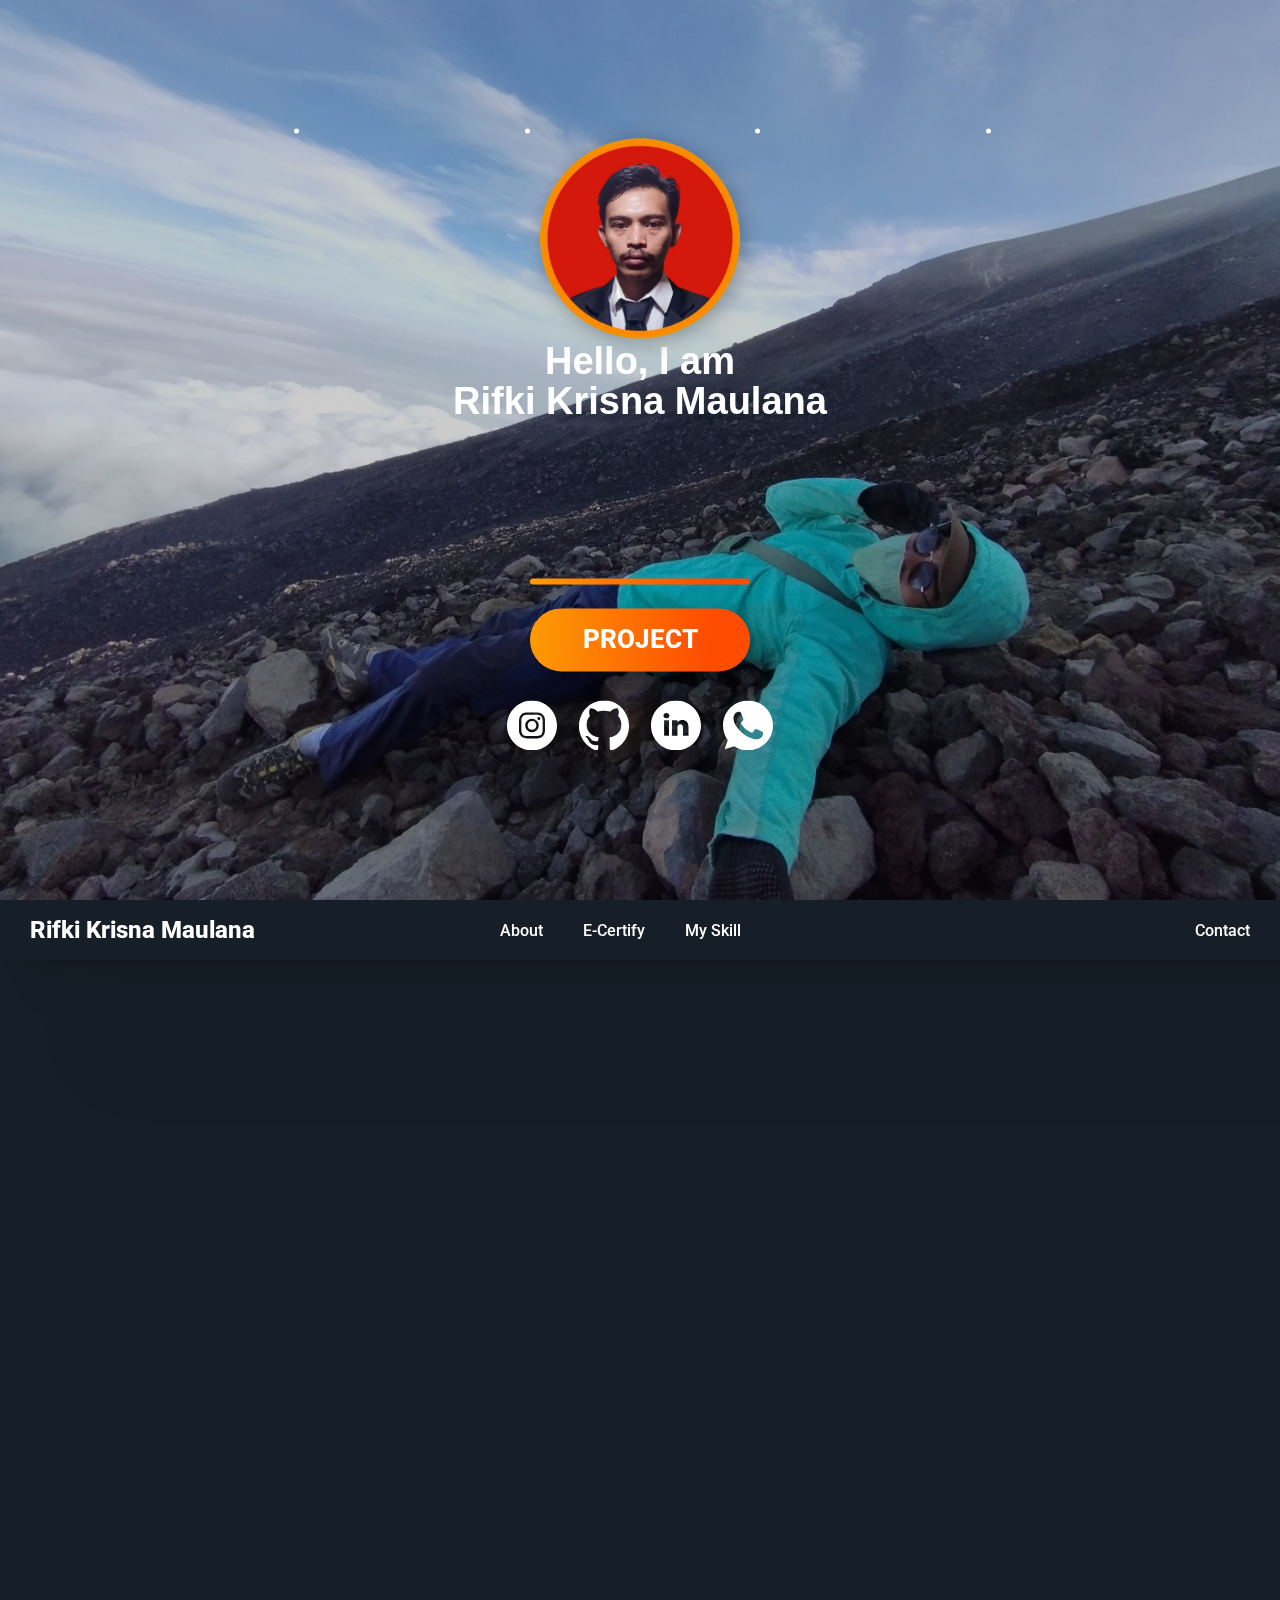
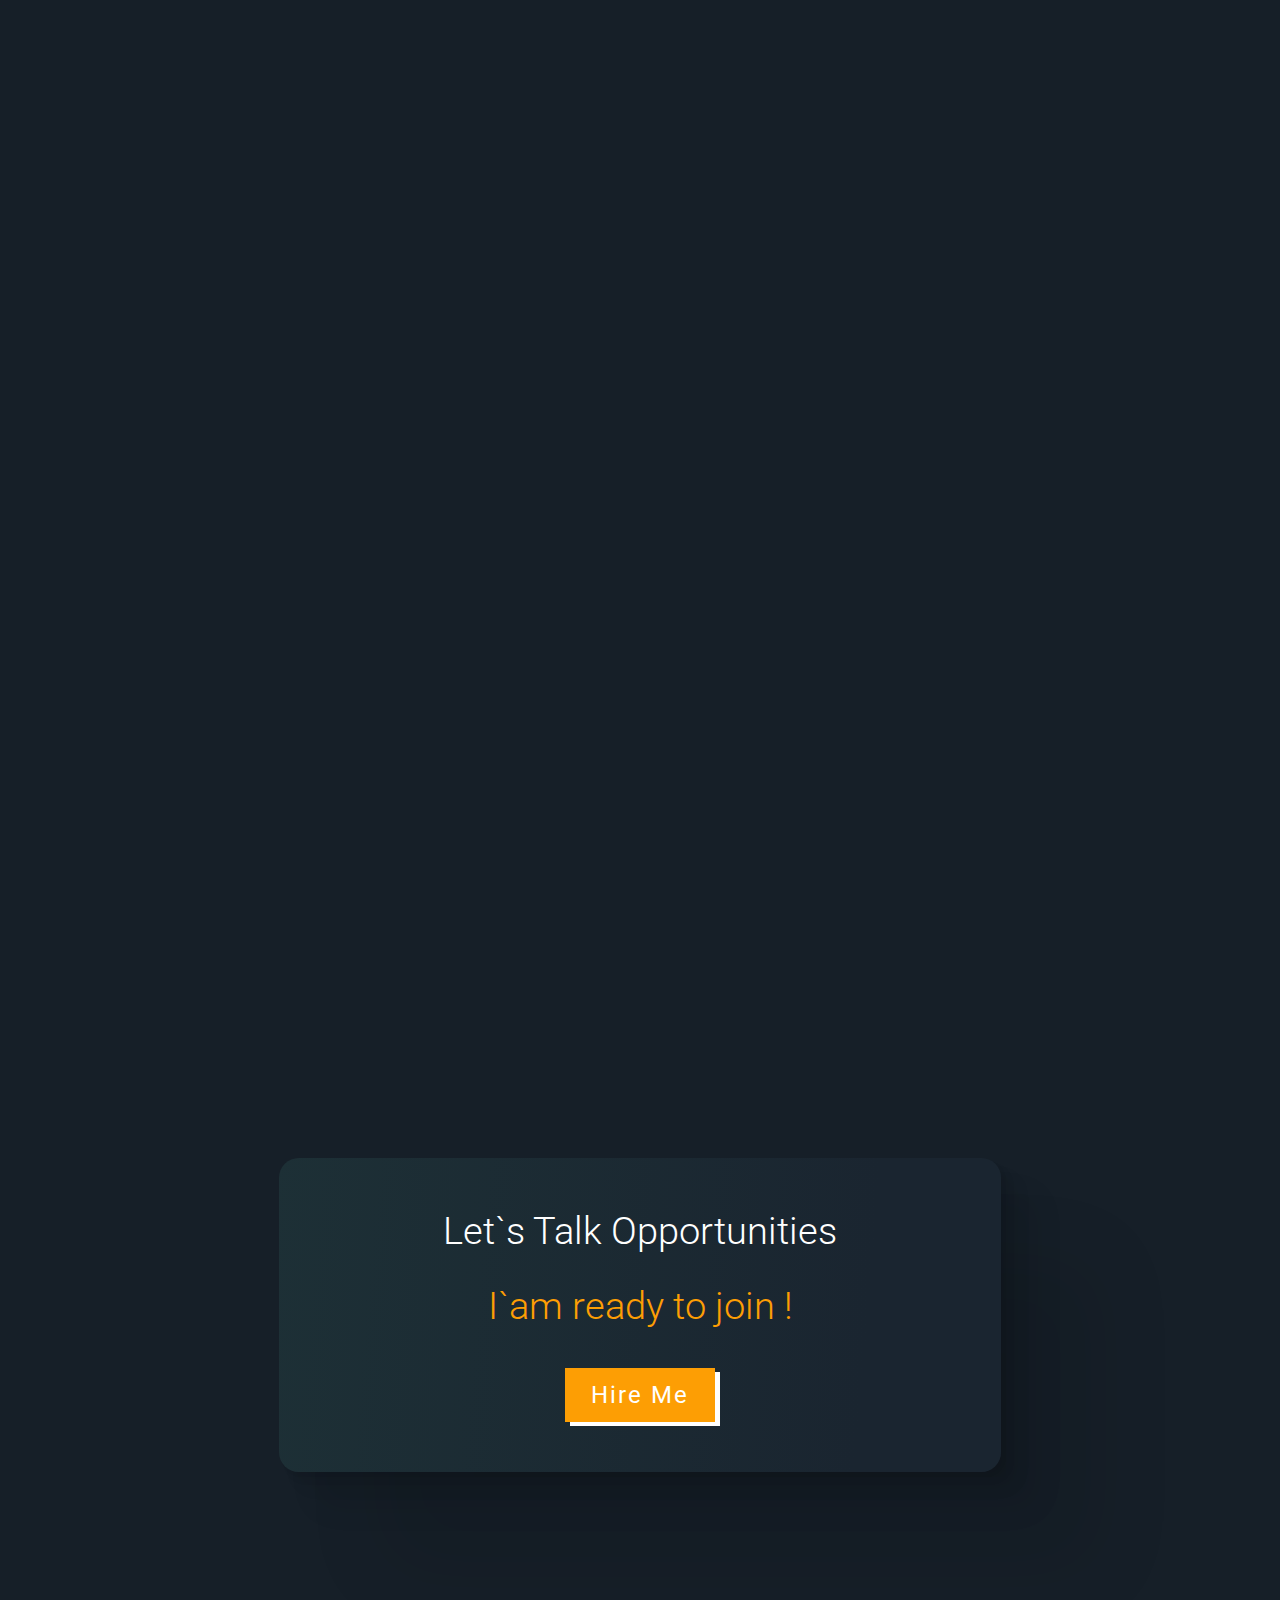
<file: index.html>
<!DOCTYPE html>

<html lang="en">

<head>
    <!-- Global site tag (gtag.js) - Google Analytics -->
    <script async src="https://www.googletagmanager.com/gtag/js?id=G-FZP9QSS9HW"></script>
    <script>
        window.dataLayer = window.dataLayer || [];
        function gtag() { dataLayer.push(arguments); }
        gtag('js', new Date());

        gtag('config', 'G-FZP9QSS9HW');
    </script>

    <!--Import files and libaries-->
    <link rel="shortcut icon" type="image/x-icon" href="resource/icon/icon.png" />
    <meta name="viewport" content="width=device-width, initial-scale=1.0" charset="UTF-9">
    <title>Rifkikrsna</title>
    <link rel="stylesheet" href="css/header.css">
    <link rel="stylesheet" href="css/content.css">
    <link rel="stylesheet" href="css/loader.css">
    <link rel="stylesheet" href="css/contact.css">
    <link rel="stylesheet" href="css/lightbox.css">
    <link rel="stylesheet" href="css/animation.css">
    <link rel="stylesheet" href="css/boxshadow.css">
    <link rel="stylesheet" href="css/scrollbar.css">

    <link rel="preconnect" href="https://fonts.googleapis.com">
    <link rel="preconnect" href="https://fonts.gstatic.com" crossorigin>
    <link href="https://fonts.googleapis.com/css2?family=Roboto:wght@100;300;400;500;700;900&display=swap"
        rel="stylesheet">
    <link rel="stylesheet" href="https://unpkg.com/aos@next/dist/aos.css" />

    <script src="js/scroll.js"></script>
    <script src="js/main.js"></script>
    <script src="js/Lightbox/lightbox-plus-jquery.js"></script>
    <script>lightbox.option({ disableScrolling: true });</script>


</head>

<body>
    <!--Page loading animation-->
    <div class="loader-wrapper">
        <span class="pac-man"></span>
        <div class="loading-text">
            <p>Loading assets...</p>
        </div>
    </div>

    <!--Header section (Icon, title, etc)-->
    <div id="landing" class="header" data-aos="fade-up" loading="lazy">
        <div id="header-img" class="header"></div>
        <div id="scrollpath"></div>
        <div id="scrollbar"></div>
        <div class="Title">
            <img src="resource/image/conn.png" class="shad-mid">
            <style>
                /* Salju yang Turun */
                .snow {
                    position: absolute;
                    top: -10px;
                    width: 5px;
                    height: 5px;
                    background-color: white;
                    border-radius: 50%;
                    animation: snow 5s linear infinite;
                }

                @keyframes snow {
                    0% {
                        top: -10px;
                        opacity: 1;
                    }

                    100% {
                        top: 100%;
                        opacity: 0;
                    }
                }

                /* Animasi Teks */
                h1,
                p {
                    color: white;
                    font-family: 'Arial', sans-serif;
                    text-align: center;
                    z-index: 2;
                }

                /* Efek animasi untuk teks */
                h1 {
                    font-size: 60px;
                    font-weight: bold;
                    animation: fadeInText 3s ease-out forwards;
                }

                p {
                    font-size: 20px;
                    line-height: 1.6;
                    opacity: 0;
                    animation: fadeInText 4s ease-out forwards;
                }

                /* Animasi Fade In untuk teks */
                @keyframes fadeInText {
                    0% {
                        opacity: 0;
                    }

                    100% {
                        opacity: 1;
                    }
                }

                /* Salju yang lebih banyak dengan animasi acak */
                .snow:nth-child(odd) {
                    animation-duration: 6s;
                    animation-delay: 1s;
                }

                .snow:nth-child(even) {
                    animation-duration: 7s;
                    animation-delay: 2s;
                }
            </style>


            <div class="snow" style="left: 20%;"></div>
            <div class="snow" style="left: 40%;"></div>
            <div class="snow" style="left: 60%;"></div>
            <div class="snow" style="left: 80%;"></div>



            <!-- <h1>PORTOFOLIO</h1> -->
            <h1>Hello, I am <br> Rifki Krisna Maulana</h1> <br>
            <p> I am very interested in Web Development. <br> I specialize in building responsive and user friendly web
                applications using the latest technologies.
                With experience in a variety of programming languages and frameworks, I combine creativity and problem
                solving to deliver impactful and efficient solutions. Always eager to learn and develop, I aim to create
                web experiences that truly resonate with users.
            </p>
            <svg></svg><br>
            <a class="commission-btn box-bold"
                href="https://rifkikrsna.github.io/ProjectR/"
                target="_blank">PROJECT</a>

            <div class="external-links"><br>
                <ul>

                    <li><a id="instagram" href="https://www.instagram.com/rifkikrsna/" target="_blank"
                            onmouseover="ExternalLinksEnter('instagram')" onmouseleave="ExternalLinksLeave()"><img
                                src="resource/svg/instagram.svg">
                            <p>Instagram</p>
                        </a></li>

                    <li><a id="github" href="https://github.com/Rifkikrsna" target="_blank"
                            onmouseover="ExternalLinksEnter('github')" onmouseleave="ExternalLinksLeave()"><img
                                src="resource/svg/Github.svg">
                            <p>GitHub</p>
                        </a></li>

                    <li><a id="linkedin" href="https://www.linkedin.com/in/rifkikrsna" target="_blank"
                            onmouseover="ExternalLinksEnter('linkedin')" onmouseleave="ExternalLinksLeave()"><img
                                src="resource/svg/linkedin.svg">
                            <p>LinkedIn</p>
                        </a></li>

                    <li><a id="whatsapp" href="/404.html" target="_blank" onmouseover="ExternalLinksEnter('whatsapp')"
                            onmouseleave="ExternalLinksLeave()"><img src="resource/svg/whatsapp.svg">
                            <p>Whatsapp</p>
                        </a></li>
                </ul>

            </div>
        </div>
    </div>

    <!--Sticky navbar-->
    <div class="navbar box-mid">
        <div class="navbrand" data-aos="fade-up" data-aos-once=true>
            <a onclick="scrollToTarget('landing')">Rifki Krisna Maulana</a>
        </div>
        <div class="navcenter" data-aos="fade-up" data-aos-once=true>
            <a onclick="scrollToTargetAdjusted('tos',75), Unclick()">About</a>
            <a onclick="scrollToTargetAdjusted('portfolio',75), Unclick()">E-Certify</a>
            <a onclick="scrollToTargetAdjusted('my-skill',75), Unclick()">My Skill</a>

            <a id="nav-contact" onclick="scrollToTargetAdjusted('contact',75), Unclick()">Contact</a>
        </div>
        <div class="navsupport" data-aos="fade-up" data-aos-once=true><a onclick="scrollToTargetAdjusted('contact',75)"
                target="_blank">Contact</a>
            <div class="hamburger">
                <div class="bar"></div>
                <div class="bar"></div>
                <div class="bar"></div>
            </div>

        </div>
    </div>


    <!--Main section-->
    <div class="content">
        
        <!--Comission section-->
        <div id="commission">
            <!-- about section -->
            <div id="tos">
                <div class="text-title" data-aos="fade-up">
                    <p>About Me</p>
                </div>
                
                <div id="tos-img">
                    <div class="tos-container text-header">
                        <div class="general text-lists" data-aos="fade-up">
                            
                            <div class="tos-list-container box-mid">
                                <p>Armed with certifications in UI/UX Design, IoT, CCNA and as well as skills in web and mobile application development, I am in the Associate's degree in Information Technology from Universitas Nusa Mandiri.</p>
                            </div>
                        </div><br>

                        

                        <!-- pengalaman -->
                        <div class="payment text-lists" data-aos="fade-up">
                            <p>Work Experience</p><br>
                            <div class="tos-list-container box-mid">
                                <p>My tenure at PT. Rajawali Technologi Indonesia, Mitra Badan Pusat Statistik Jakarta Utara, and Gate Management in Jakarta International Expo Kemayoran, honed my communication abilities and technical acumen, pairing my practical experience with a robust academic foundation. My core competencies lie in blending user experience design with emerging technologies to create innovative solutions. As part of our team, we aimed to drive digital transformation and enhance user interactions through meticulous design and technology integration. Since 2021-2024</p>
                            </div>
                        </div><br>

                        <!-- sekolah -->
                        <div class="final-artwork text-lists" data-aos="fade-up">
                            <p>Educations</p><br>
                            <style>
                                .tos-list-container {
                                    border: 2px solid rgba(0, 0, 0, 0);
                                    /* Border for the container */
                                    padding: 20px;
                                    /* Add some padding inside the border */
                                    display: flex;
                                    /* Enable Flexbox */
                                    flex-direction: column;
                                    /* Arrange items vertically */
                                    gap: 10px;
                                    /* Space between education items */
                                }

                                .education-item {
                                    margin: 20px auto;
                                    width: 80%;
                                }

                                .edu_left {
                                    float: left;
                                    width: 85%;
                                    border-color: orange;
                                    border-style: solid none solid solid;
                                    padding: 30px;
                                    text-align: left;
                                }

                                .edu_right {
                                    float: left;
                                    width: 85%;
                                    border-color: orange;
                                    border-style: none solid none none;
                                    padding: 30px;
                                    text-align: right;
                                }
                            </style>
                            <div class="tos-list-container box-mid">
                                <div class="educations">
                                    <div class="education-item">
                                        <div class="edu_left">
                                            <h4>Elementary School</h4>
                                            <h4>2005 - 2011 SDN 02 Kamal Muara</h4>
                                        </div>
                                        <div class="edu_right">
                                            <h4>Junior Hight School</h4>
                                            <h4>2011 - 2014 SMP Negeri 120 Jakarta </h4>
                                        </div>
                                    </div>
                                    <div class="education-item">
                                        <div class="edu_left">
                                            <h4>Senior Hight School</h4>
                                            <h4>2015 - 2018 SMK Taman Sakti Jakarta </h4>
                                        </div>
                                        <div class="edu_right">
                                            <h4>Associate Degree</h4>
                                            <h4>Computer Technology, Universitas Bina Sarana Informatika</h4>
                                        </div>
                                    </div>
                                    <div class="education-item">
                                        <div class="edu_left">
                                            <h4>Bachelor Degree</h4>
                                            <h4>Informatics, Universitas Nusa Mandiri</h4>
                                        </div>
                                    </div>
                                </div>
                            </div>
                        </div>
                        <br>

                        <br>
                    </div>


                </div>
            </div>

            <!--Portfolio section-->
        <div id="portfolio">
            <div class="text-title" data-aos="fade-up">
                <p>E-Certify</p>
            </div>
            <div class="portfolio-container">
                
                <div class="portfolio-gallery-item box-bold" data-aos="zoom-in" data-aos-delay=0>
                    <div class="portfolio-images">
                        <a href="resource/image/RIFKI KRISNA MAULANA_Page_1.png" data-lightbox="rav-portfolio">
                            <img src="resource/image/RIFKI KRISNA MAULANA_Page_1.png" loading="lazy"></a>
                    </div>
                    
                </div>

                <div class="portfolio-gallery-item box-bold" data-aos="zoom-in" data-aos-delay=0>
                    <div class="portfolio-images">
                        <a href="resource/image/BSC-IV-77-TSU2019.jpg" data-lightbox="rav-portfolio"><img
                                src="resource/image/BSC-IV-77-TSU2019.jpg" loading="lazy"></a>
                    </div>
                </div>

                <div class="portfolio-gallery-item box-bold" data-aos="zoom-in" data-aos-delay=0>
                    <div class="portfolio-images">
                        <a href="resource/image/TK1-XII-13180346-UBSI.jpg" data-lightbox="rav-portfolio"><img
                                src="resource/image/TK1-XII-13180346-UBSI.jpg" loading="lazy"></a>
                    </div>
                </div>

                <div class="portfolio-gallery-item box-bold" data-aos="zoom-in" data-aos-delay=0>
                    <div class="portfolio-images">
                        <a href="resource/image/Copy of Ccna1-cisco-UBSI-CENGK-certificate_page-0001.jpg"
                            data-lightbox="rav-portfolio"><img
                                src="resource/image/Copy of Ccna1-cisco-UBSI-CENGK-certificate_page-0001.jpg"
                                loading="lazy"></a>
                    </div>
                </div>

                <div class="portfolio-gallery-item box-bold" data-aos="zoom-in" data-aos-delay=0>
                    <div class="portfolio-images">
                        <a href="resource/image/E-certificate Coursera DAVKS8ZQAA8F.jpg"
                            data-lightbox="rav-portfolio"><img
                                src="resource/image/E-certificate Coursera DAVKS8ZQAA8F.jpg"
                                loading="lazy"></a>
                    </div>
                </div>


            </div>
        </div>


            <div id="my-skill">
                <div class="text-title" data-aos="fade-up">
                    <p>My Skill</p>
                </div>

                <div class="skill-container" data-aos="fade-up">
                    <div class="skill-container-left box-mid">
                        <div class="skill-title text-header">
                            Language
                        </div>
                        <div class="language-container">
                            <div class="language-container-inner">
                                <img src="resource/image/portfolio/languages/us.png" width="40px" height="40px">
                                <p>English</p>
                            </div>
                            <div class="language-container-inner-r">
                                <span id="INTERMEDIATE">Intermediate</span>
                            </div>

                        </div>
                        <div class="language-container">
                            <div class="language-container-inner">
                                <img src="resource/image/portfolio/languages/indonesia.png" width="40px" height="40px">
                                <p>Indonesian</p>
                            </div>
                            <div class="language-container-inner-r">
                                <span id="PRO">Advanced</span>
                            </div>

                        </div>
                        <div class="language-container">
                            <div class="language-container-inner">
                                <img src="resource/image/portfolio/languages/japan.png" width="40px" height="40px">
                                <p>Japanese</p>
                            </div>
                            <div class="language-container-inner-r">
                                <span id="BEGINNER">Beginner</span>
                            </div>

                        </div>
                    </div>

                    <div class="skill-container-middle box-mid">
                        <div class="skill-title text-header">
                            Software
                        </div>
                        <div class="language-container">
                            <div class="language-container-inner">
                                <img src="resource/image/portfolio/software/vscode.svg" width="48px" height="48px">
                                <p>VSCode</p>
                            </div>
                            <div class="language-container-inner-r">
                                <span id="INTERMEDIATE">Intermediate</span>
                            </div>
                        </div>
                        <div class="language-container">
                            <div class="language-container-inner">
                                <img src="resource/image/portfolio/software/androidstudio.svg" width="48px"
                                    height="48px">
                                <p>Android Studio</p>
                            </div>
                            <div class="language-container-inner-r">
                                <span id="INTERMEDIATE">Intermediate</span>
                            </div>
                        </div>
                        <div class="language-container">
                            <div class="language-container-inner">
                                <img src="resource/image/portfolio/software/canva.svg" width="48px" height="48px">
                                <p>Canva</p>
                            </div>
                            <div class="language-container-inner-r">
                                <span id="INTERMEDIATE">Intermediate</span>
                            </div>
                        </div>
                        <div class="language-container">
                            <div class="language-container-inner">
                                <img src="resource/image/portfolio/software/word.svg" width="48px" height="48px">
                                <p>Word</p>
                            </div>
                            <div class="language-container-inner-r">
                                <span id="PRO">Advanced</span>
                            </div>

                        </div>



                        <div class="language-container">

                            <div class="language-container-inner">
                                <img src="resource/image/portfolio/software/excel.svg" width="48px" height="48px">
                                <p>Excel</p>
                            </div>
                            <div class="language-container-inner-r">
                                <span id="INTERMEDIATE">Intermediate</span>
                            </div>

                        </div>

                    </div>
                    <div class="skill-container-right box-mid">
                        <div class="skill-title text-header">
                            Technology
                        </div>

                        <div class="language-container">

                            <div class="language-container-inner">
                                <img src="resource/image/portfolio/technology/html.png" width="48px" height="48px">
                                <p>HTML</p>
                            </div>
                            <div class="language-container-inner-r">
                                <span id="PRO">Advanced</span>
                            </div>

                        </div>

                        <div class="language-container">

                            <div class="language-container-inner">
                                <img src="resource/image/portfolio/technology/css.png" width="48px" height="48px">
                                <p>CSS</p>
                            </div>
                            <div class="language-container-inner-r">
                                <span id="INTERMEDIATE">Intermediate</span>
                            </div>

                        </div>

                        <div class="language-container">

                            <div class="language-container-inner">
                                <img src="resource/image/portfolio/technology/js.png" width="48px" height="48px">
                                <p>JavaScript</p>
                            </div>
                            <div class="language-container-inner-r">
                                <span id="INTERMEDIATE">Intermediate</span>
                            </div>

                        </div>

                        <div class="language-container">

                            <div class="language-container-inner">
                                <img src="resource/image/portfolio/technology/cpp.png" width="48px" height="48px">
                                <p>C++</p>
                            </div>
                            <div class="language-container-inner-r">
                                <span id="INTERMEDIATE">Intermediate</span>
                            </div>

                        </div>

                        <div class="language-container">

                            <div class="language-container-inner">
                                <img src="resource/image/portfolio/technology/github-mark-white.png" width="48px"
                                    height="48px">
                                <p>GitHub</p>
                            </div>
                            <div class="language-container-inner-r">
                                <span id="INTERMEDIATE">Intermediate</span>
                            </div>

                        </div>


                    </div>

                </div>
            </div>

            <style>
                :root {
                    --main-color: #FD9E04;
                    --text-color: #fff;
                }
    
                .cta {
                    cursor: pointer;
                    background: linear-gradient(94.94deg, #1d3036 -1.76%, #1a2530 80.53%);
                    padding: 50px 20px;
                    border-radius: 20px;
                    transition: 0.9s;
                    width: 55%;
                    margin-left: auto;
                    margin-right: auto;
                    box-shadow:
                        3.4px 3.4px 2.7px rgba(0, 0, 0, 0.031),
                        8.7px 8.7px 6.9px rgba(0, 0, 0, 0.044),
                        17.7px 17.7px 14.2px rgba(0, 0, 0, 0.056),
                        36.5px 36.5px 29.2px rgba(0, 0, 0, 0.069),
                        100px 100px 80px rgba(0, 0, 0, 0.08);
    
                }
    
                @media screen and (max-width: 768px) {
                    .cta {
                        width: auto;
                    }
                }
    
                .cta:hover {
                    scale: 103%;
                    transition: 0.5s;
                }
    
                .cta h4 {
                    font-size: 1.6rem;
                    font-weight: 300;
                    margin-bottom: 30px;
                    color: var(--text-color);
                }
    
                .cta h2 {
                    font-size: 1.6rem;
                    font-weight: 300;
                    margin-bottom: 40px;
                    color: var(--main-color);
                }
    
                .btn {
                    background: var(--main-color);
                    color: var(--text-color);
                    box-shadow: 5px 4px var(--text-color);
                    padding: 0 25px;
                    line-height: 52px;
                    display: inline-block;
                    text-decoration: none;
                    border: 1px solid transparent;
                    font-size: 24px;
                    font-weight: 400;
                    letter-spacing: 2px;
                    transition: ease all 0.35s;
                }
    
                .btn:hover {
                    background: var(--text-color);
                    color: var(--main-color);
                    box-shadow: 5px 4px var(--main-color);
                }
            </style>
            <section class="cta">
                <h4>Let`s Talk Opportunities</h4>
                <h2>I`am ready to join !</h2>
                <a href="https://drive.google.com/file/d/1XEpnV-7p-5llhJQcjpSKL9AsXTK-4pnJ/view?usp=sharing"target="_blank" class="btn">Hire Me</a>
            </section>
            <br>




            <div id="contact">
                <div class="text-title" data-aos="fade-up">
                    <p>Contact</p>
                </div>
                <div class="contact-container">
                    <div class="contact-left">
                        <div class="contact-inner-container ">
                            <form id="FORM">
                                <div class="text-header" data-aos="fade-up">Message</div>
                                <br>
                                <br>

                                <div class="contact-thin-text" data-aos="fade-up">Name</div>
                                <input type="text" id="NAME" name="Name" class="box-mid" placeholder="Your name"
                                    required data-aos="fade-up">

                                <div class="contact-thin-text" data-aos="fade-up">Email</div>
                                <input type="email" id="EMAIL" name="Email" class="box-mid" placeholder="Email address"
                                    required data-aos="fade-up">

                                <div class="contact-thin-text" data-aos="fade-up">Message</div>
                                <textarea id="MESSAGE" name="Message" class="box-mid" rows="6" placeholder="Message"
                                    required data-aos="fade-up"></textarea>
                                <div data-aos="fade-up">
                                    <div class="send box-mid" onclick="SendEmail()">Send</div>
                                </div>

                                <div class="text-header email-not-sent">
                                    Sending email...
                                </div>
                                <!-- <form action="https://formsubmit.co/kamalmuara800@gmail.com" method="POST" /> -->
                            </form>
                        </div>
                    </div>
                    <div class="contact-right">
                        <div class="contact-inner-container">
                            <div class="text-header" data-aos="fade-up">Get in touch</div>


                            <div class="contact-thin-text" data-aos="fade-up">
                                <p>You can contact me via my social media below:</p>
                            </div>
                            <div class="external-links external-links-2" data-aos="fade-up"><br>
                                <ul>
                                    <li><a id="instagram2" href="https://www.instagram.com/rifkikrsna/" target="_blank"
                                            onmouseover="ExternalLinksEnter('instagram2')"
                                            onmouseleave="ExternalLinksLeave()"><img src="resource/svg/instagram.svg">
                                            <p>Instagram</p>
                                        </a></li>

                                    <li><a id="facebook2" href="https://www.facebook.com/RifkikrsnaM" target="_blank"
                                            onmouseover="ExternalLinksEnter('facebook2')"
                                            onmouseleave="ExternalLinksLeave()"><img src="resource/svg/facebook.svg">
                                            <p>Facebook</p>
                                        </a></li>

                                    <li><a id="twitter2" href="/404.html" target="_blank"
                                            onmouseover="ExternalLinksEnter('twitter2')"
                                            onmouseleave="ExternalLinksLeave()"><img src="resource/svg/twitter.svg">
                                            <p>Twitter</p>
                                        </a></li>

                                </ul>
                            </div>
                        </div>
                    </div>
                </div>
            </div>

            <!--Page loading animation when loading is complete-->
            <script>
                $(window).on("load", function () {
                    $(".loader-wrapper").fadeOut("slow");
                })
            </script>
        </div>
        <!--Animate on Scroll library initialization-->
        <script src="https://unpkg.com/aos@next/dist/aos.js"></script>
        <script>
            AOS.init({
                offset: -75,
                delay: 0,
                duration: 1000,
                easing: 'ease',
                once: false,
                mirror: false,
                anchorPlacement: 'top-bottom'

            });
        </script>
        <script src="js/hamburger.js"></script>
        <script>Initialize()</script>
</body>
<footer class="shad-bold">
    <div class="B text-normal opacity-mid">
        <p> &#169; 2024 by Rifkikrsna<br><br></p>
    </div>

    <!-- <div class="B text-normal">
        <p>♥ Created by Rifki Krisna Maulana with love and passion ♥</p>
    </div> -->
    <!-- <div class="B text-normal">
        <p>Powered by pure HTML/CSS and JavaScript<br><br></p>
    </div> -->

    <div class="B text-normal opacity-mid">
        <p>Contact: rifkikrisna452@gmail.com</p>
    </div>
</footer>

</html>
<!-- check -->
</file>
<file: css/header.css>
*{
    margin: 0;
    padding: 0;
    font-family: 'Roboto', sans-serif;
}
html {
    scroll-behavior: smooth;
    font-family: "Roboto";
    font-weight: 800;
    font-size: 24px;
  }

/*---------------------------------------------------------------------------------------------------*/
/*===================================================================================================*/
/*---------------------------------------------------------------------------------------------------*/

.header{
    height: 100vh;
    min-height: 600px;
    width: 100%;

    position: relative;
    overflow-x: hidden;
    overflow-y: hidden;
}
#header-img{
    background-image: url(../resource/image/bg.jpg);
    background-color: rgb(0, 0, 0, 0.2);
    background-blend-mode: multiply;
    background-position: center;
    background-size: cover;
    
}

/*---------------------------------------------------------------------------------------------------*/
/*===================================================================================================*/
/*---------------------------------------------------------------------------------------------------*/

.navbar{
    position:sticky;
    display: flex;
    justify-content: space-between;
    align-items: center;
    z-index: 200;
    top: 0;
    bottom: auto;
    background: #161f28;
    overflow: hidden;
    height: 60px;
}
.navbrand, .navcenter, .navsupport{
    position: relative;
    display: flex;
    justify-content:center;
    width: 25%;
}
.navcenter{
    width: auto;
}
.navbrand{
    justify-content: left;
}
.navsupport{
    justify-content: right;
}
.navbrand a, .navcenter a, .navsupport a{
    cursor: pointer;
    color: white;
    text-decoration: none;
    font-weight: 500;
    font-size: 16px;
    
    padding: 10px 20px;
    transition: 0.5s;
}
.navbrand a{
    white-space: nowrap;
    font-size: 24px;
    font-weight: 800;
    margin-left: 10px;
}
.navsupport a{
    
    border-radius: 50px;
    margin-right: 10px;
}
.navbrand a:hover, .navsupport a:hover, .navcenter a:hover{
   color: orange;
}
.navcenter a::after{
    background: transparent;
    transition: 0.5s;
}
#nav-contact{
    font-size: 0px;
}
.hamburger{
    display: none;
    cursor: pointer;
    margin-right: 20px;
}
.bar{
    background: white;
    display: block;
    width: 25px;
    height: 3px;
    margin: 5px auto;
    transition: 0.5s; 
}
/*.navsupport a:hover{
    background: white;
    color: black;
}
.navcenter a:hover{
    background: white;
    color: black;
    border-radius: 75px;
}
/*---------------------------------------------------------------------------------------------------*/
/*===================================================================================================*/
/*---------------------------------------------------------------------------------------------------*/

.Title{
    width: 90%;
    color: white;
    position: absolute;
    top: 50%;
    left: 50%;
    transform: translate(-50%, -50%);
    text-align: center;
    display: block;
    line-height: 21px;
    transition: 0.5s;
   
}
.Title img{
    width: 200px;
    height: auto;
    transition: 0.5s;
}

.Title h1{
    font-weight: 700;
    line-height: 40px;
    font-size: 38px;
    transition: 0.5s;
    text-align: center;
    animation: fadeIn 1s ease-in-out forwards;
}
.Title p{
    font-weight: 300;
    font-size: 18px;
    transition: 0.5s;
    
}
.Title svg{
    margin-top: 21px;
    width: 220px;
    height: 6px;
    background: linear-gradient(94.94deg, #FD9E04 -1.76%, #FF4C01 80.53%);
    border-radius: 75px;
    transition: 0.5s;
}

/*---------------------------------------------------------------------------------------------------*/
/*===================================================================================================*/
/*---------------------------------------------------------------------------------------------------*/

.commission-btn{
    cursor: pointer;
    top: 21px;
    width: 220px;
    position: relative;
    display: inline-block;
    font-style: bold;
    font-size: 26px;
    color: white;
    line-height:63px;
    align-items: center;
    text-align: center;
    background: linear-gradient(94.94deg, #FD9E04 -1.76%, #FF4C01 80.53%);
    border-radius: 75px;
    transition: 0.5s;
    text-decoration-line: none;
}
.commission-btn:hover{
    background: white;
    color:black;
}

/*---------------------------------------------------------------------------------------------------*/
/*===================================================================================================*/
/*---------------------------------------------------------------------------------------------------*/

.external-links{
    margin-top: 21px;
    align-items: center;
    transition: 0.5s;
    
}
.external-links img{
    width: 50px;
    height: auto;
    transition: 0.5s;
}
.external-links ul li{
    position: relative;
    list-style: none;
    display: inline-block;
    padding: 8px 8px;
    transition: 0.2s;
}
.external-links p{
    position: absolute;
    display: block;
    
    margin-top: -15px;
    color: transparent;
    font-weight: 500;
    font-size: 14px;
    transition: 0.5s;

    left: 50%;
    transform: translateX(-50%);
}

/* .external-links img:hover{
    transform: scale(1.17);
    /* filter: invert(48%) sepia(13%) saturate(3207%) hue-rotate(-20deg) brightness(150%) contrast(100%); 
}*/

/*---------------------------------------------------------------------------------------------------*/
/*===================================================================================================*/
/*---------------------------------------------------------------------------------------------------*/
/*---------------------------------------------------------------------------------------------------*/
/*===================================================================================================*/
/*---------------------------------------------------------------------------------------------------*/
/*---------------------------------------------------------------------------------------------------*/
/*===================================================================================================*/
/*---------------------------------------------------------------------------------------------------*/

@keyframes typing {
    from { width: 0; }
    to { width: 100%; }
  }

@media(max-width: 800px){
    .Title img{
        width: 160px;
        height: auto;
    }
    .nav-links ul li a{
        font-size: calc(18px / 1.2);
    }
    .Title p{
        font-size: calc(18px / 1.2);
        justify-content: center;
    }
    .Title h1{
        font-size: calc(38px / 1.2);
    }
    .Title svg{
        height: calc(8px / 1.2);
        width: calc(198px / 1.2);
    }
    .commission-btn{
        font-size: calc(21px / 1);
        width: calc(352px / 1.2);
        height: calc(63px / 1.2);
        line-height: calc(63px / 1.2);
    }
    .external-links img{
        width: calc(50px / 1.2);
    }
    .external-links a p{
        font-size: 12px;
    }
    .navbar{
        height: 50px;
        transition: 0.5s;
    }
    .navbar.active{
        height: 50vh;
        transition: 0.5s;
    }
    .navbar a{
        font-size: calc(18px / 1.33);
        padding: 6px 15px;
    }
    .navcenter a{
        font-size: 0px;
        padding: 6px 10px;
        color: transparent;
        transition: 0.5s;
    }
    .navcenter a::after{
        display: block;
        content: "";
        background: transparent;
        width: 100%;
        margin: 20px auto;
        height: 1px;
    }
    .navbrand{
        vertical-align:top;
    }
    .navbrand a{
        
        font-size: 18px;
    }
    .navsupport a{
        font-size: 0px;
    }
    .navbrand.active a{
        font-size: 0;
    }
    .hamburger{
        display: block;
    }
    .hamburger.active .bar:nth-child(2){
        opacity: 0%;
    }
    .hamburger.active .bar:nth-child(1){
        transform: translateY(8px) rotate(45deg);
    }
    .hamburger.active .bar:nth-child(3){
        transform: translateY(-8px) rotate(-45deg);
    }
    .navcenter{
        width: 100%;
        flex-direction: column;
        text-align: center;
        transition: 0.5s;
    }
    .navcenter.active a{
        font-size: 16px !important;
        color: white;
        transition: 0.5s;
    }
    .navcenter.active a:hover{
        color: orange;
    }
    .navcenter.active a::after{
        background: white;
    }
}
</file>
<file: css/content.css>
body{
    padding: 0px;
    margin: 0px;
    background:#161f28;
    z-index: -100;
    overflow-x: hidden;
    min-width: 200px;
    min-height: 480px;
}
.content{
    margin: 20px;
    padding: 0;
    background-color: #161f28;
    text-align: center;
}

/*---------------------------------------------------------------------------------------------------*/
/*===================================================================================================*/
/*---------------------------------------------------------------------------------------------------*/

#portfolio{
    margin-top: 50px;
    position: relative;
    color: white;
    text-align: center;
    justify-content: space-between;
}
.text-title p{
    color: white;
    font-weight: 300;
    font-style: normal;
    font-size: 28px;
    transition: 0.5s;
}
.text-title p::after{
    content: "";
    background: white !important;
    height: 2px;
    width: 100px;
    display: block;
    margin:auto;
    margin-top: 3px;
}
.text-normal p{
    color: white;
    font-style: normal;
    font-weight: 300;
    font-size: 18px;
    transition: 0.5s;
}
.portfolio-container{
    margin: 3%;
    display: grid;
    grid-template-columns: repeat(4, 1fr);
    grid-auto-rows: 45vh 45vh;
    grid-gap: 10px;
}
.portfolio-gallery-item{
    width: 100%;
    height: 100%;
    position: relative;
}

.portfolio-gallery-item .portfolio-images{
    height: 100%;
    width: 100%;
    overflow: hidden;
}
.portfolio-gallery-item .portfolio-images img{
    width: 100%;
    height: 100%;
    object-fit: cover;
    object-position: 50% 50%;
    cursor: pointer;
    transition: 0.5s;
}
.portfolio-gallery-item:hover .portfolio-images img{
    transform: scale(1.08) rotate(-1deg);
}

/*---------------------------------------------------------------------------------------------------*/
/*===================================================================================================*/
/*---------------------------------------------------------------------------------------------------*/

#my-skill{
    margin-top: 50px;
    position: relative;
    color: white;
    text-align: center;
    justify-content: space-between;
}
#my-skill p::after{
    width: 130px;
}
.skill-container{
    display: grid;
    justify-content: center;
    align-content: center;
    margin: 3%;
    grid-template-columns: repeat(3, 2fr);

    grid-gap: 20px;
}

.game-container .game-container-image{
    display: grid;
    justify-content: center;
    align-content: center;
    margin: 30px;
    grid-template-columns: 1fr;

    grid-gap: 10px;
}

.game-container-image img{
    width: 40%;
    height: auto;

    display: block;
    margin-left: auto;
    margin-right: auto;

}

.game-container a{
    text-decoration: none;
}


.game-container p{
    background: -webkit-linear-gradient(#1bb3da, #1382cc);
    background-clip: text;
    -webkit-text-fill-color: transparent;
    font-weight: bold;
    text-decoration: none;
}

.game-container p:hover{
    background: -webkit-linear-gradient(#ffff, #ffff);
    background-clip: text;
    -webkit-text-fill-color: transparent;
}

.game-container p::after{
    background: transparent !important;
}

.skill-title{
    margin-top: 15px;
    margin-bottom: 30px;
}
.skill-container-left, .skill-container-middle, .skill-container-right{
    background: linear-gradient(120deg, #1d3036 -1.76%, #1a2530 80.53%);
    padding: 20px 40px;
    border-radius: 20px;
    cursor: pointer;
    transition: 0.5s;
}
.skill-container-left:hover, .skill-container-middle:hover, .skill-container-right:hover{
    scale: 105%;
    transition: 0.5s;
}

.language-container{
    display: flex;
    align-items:center;
    float: left;
    width: 100%;
    margin-bottom: 20px;
}
.language-container-inner, .language-container-inner-r{
    position: relative;
    display: flex;
    align-items:center;
    width: 50%;
}
.language-container-inner-r{
    display: block;
    float: right;
    text-align: right;
}
.language-container-inner p{
    font-weight:300;
    font-size: 18px;
    margin: 10px;
}
#BEGINNER, #INTERMEDIATE, #ADVANCED, #PRO{
    width: 80px;
    margin: 0px 3px;
    padding: 5px 10px;
    font-size: 18px;
    color: white;
    border-radius: 100px;
}
#BEGINNER{
    background-color: rgba(27, 141, 27, 0.607);
}
#INTERMEDIATE{
    background-color: #16648bb5;
}
#ADVANCED{
    background-color: rgba(164, 124, 50, 0.711);
}
#PRO{
    background-color: rgba(122, 38, 139, 0.656);
}
/*---------------------------------------------------------------------------------------------------*/
/*===================================================================================================*/
/*---------------------------------------------------------------------------------------------------*/

#commission .text-title p:after{
    width: 150px;
}

.comm-title::after{
    color: white;
    margin-top: 15px;
    opacity: 50%;
    font-size: 24px;
    font-weight: 300;
    position: relative;
    /* content: "Please contact me for more information."; */
    display: inline-block;
}

.region-container{
    position: relative;
    margin-top: 15px;
    margin-bottom: 25px;
    height: 35px;
    width: 100%;
}
.region-container a{
    cursor: pointer;
    display: inline-block;
    width: 80px;
    margin: 0px 3px;
    padding: 5px;
    font-size: 18px;
    color: white;
    border-radius: 100px;
    border: 2px dotted white;
    transition: 0.5s;
}
#Indonesia:hover, #Outdonesia:hover{
    scale: 107%;
}
.commission-container{
    position: relative;
    margin-top: 15px;
    height: 118vh;
    margin-left: 13%;
    margin-right: 13%;
}
.commission-container-left, .commission-container-right{
    position: relative;
    display: inline-block;
    height: 118vh;
    margin: 0px 5px;
}

/*---------------------------------------------------------------------------------------------------*/
/*===================================================================================================*/
/*---------------------------------------------------------------------------------------------------*/

.commission-container-left{
    position: relative;
    background-position: center;
    background-size:80vh;
    background-repeat: no-repeat;
    width: 60%;
    z-index: 100;
}
.img-arch, .img-solidcolor , .img-blender , .img-blurry , .img-detailed{
    position:absolute;
    background-position: center;
    background-size:80vh;
    background-repeat: no-repeat;
    z-index: 0;
    width: 100%;
    height: 118vh;
    opacity: 0%;
    transition: 1s;
    min-height: 110vh;
}

.img-arch{
    background-image: url(../resource/image/commission/CV.png);
    opacity: 100%;
}
.img-solidcolor{
    background: white;
    opacity: 100%;
}
.img-blender{
    background: white;
}
.img-blurry{
    background: white;
}
.img-detailed{
    background: white;
}

.dynamic-price-container-up{
    position: absolute;
    margin: 0px;
    width: 100%;
    height: 5%;
    transition: 0.5s;
}
.dynamic-price-container-up .dynamic-price-line-container{
    position: relative;
    top: 100%;
}
.dynamic-price-container-up .dynamic-price-bg{
    /* background: linear-gradient(0deg, rgb(0,0,0,0.7) 0%, rgb(0,0,0,0.5) 120%);; */
    background: rgb(22, 31, 40, 0.85);
}
.dynamic-price-container{
    position: absolute;
    margin: 0px;
    width: 100%;
    height: 50%;
    bottom: 0px;
    transition: 0.8s;
}
.dynamic-price-bg{
    /* background: linear-gradient(0deg, rgb(0,0,0,0.3) 0%, rgb(0,0,0,0.9) 120%);; */
    background: rgb(22, 31, 40, 0.85);
    height: 100%;
}
.dynamic-price-line-container{
    position: relative;
    top: 0px;
}
.dynamic-price-line, .dynamic-price-triangle{
    display: inline-block;
    height: 100%;
    margin: 0px;
}
.dynamic-price-line{
    position: absolute;
    transform: translate(-50%, -50%);
    width: 98%;
    border-top: 3px solid #1793d1;
}
.dynamic-price-triangle-L{
    float: left;
    border-top: 10px solid transparent;
    border-bottom: 10px solid transparent;
    
    border-left: 20px solid #1793d1;
    transform: translate(0%,-50%);
}
.dynamic-price-triangle-R, .dynamic-price-triangle-R-down{
    float: right;
    border-top: 10px solid transparent;
    border-bottom: 10px solid transparent; 
    
    border-right:20px solid #1793d1;
    transform: translate(0%, -50%);
}
.dynamic-price-triangle-R-down{
    float: right;
    border-top: 10px solid transparent;
    border-bottom: 10px solid transparent;
    border-right:20px solid #1793d1;
    transform: translate(0px, -50%);
    transition: 0.5s;
}

.dynamic-string{
    position: relative;
    top: 13px;
}
.dynamic-string p{
    color: white;
    font-size: 16px;
    font-weight: 400;
}

/*---------------------------------------------------------------------------------------------------*/
/*===================================================================================================*/
/*---------------------------------------------------------------------------------------------------*/

.commission-container-right{
    width: 30%;
}
.parts-container, .background-container{
    position: absolute;
    width: 100%;
    height: 50%;
}
.parts-header ,.background-header{
    padding: 10px;
}
.parts-header::after ,.background-header::after{
    content: "";
    background: white;
    height: 1px;
    width: 90px;
    display: block;
    margin:auto;
    margin-top: 3px;
}
.background-header::after{
    width: 100px;
}


.parts-lists a, .background-lists a{
    text-decoration: none;
}

.parts-lists a p, .background-lists a p{
    
    cursor: pointer;
    color: white;
    font-weight: normal;
    font-size: 14px;
    text-decoration: none;
    padding: 8px;
    margin: 16px 20%;

    border: 2px dotted white;
    border-radius: 100px;
    
    transition: 0.5s;
}
.parts-lists a p:hover, .background-lists a p:hover{
    scale: 107%;
}

/*---------------------------------------------------------------------------------------------------*/
/*===================================================================================================*/
/*---------------------------------------------------------------------------------------------------*/

#BUSTUP::after, #HALFBODY::after, #KNEEUP::after, #FULLBODY::after{
    position: absolute;
    transform: translate(var(--x-offset), var(--y-offset));
    font-size: 16px;
    font-weight: bold;
    text-align: start;
    float: left;
    transition: 0.5s;
}
#BUSTUP::after{
    content: var(--price-bustup-str);
    color: var(--color-bustup);
}

#HALFBODY::after{
    content: var(--price-halfbody-str);
    color: var(--color-halfbody);
}

#KNEEUP::after{
    content: var(--price-kneeup-str);
    color: var(--color-kneeup);
}

#FULLBODY::after{
    content: var(--price-fullbody-str);
    color: var(--color-fullbody);
}

/*---------------------------------------------------------------------------------------------------*/
/*===================================================================================================*/
/*---------------------------------------------------------------------------------------------------*/

#SOLIDCOLOR::after, #BLENDER::after, #BLURRY::after, #DETAILED::after{
    position: absolute;
    transform: translate(var(--x-offset), var(--y-offset));
    font-size: 16px;
    font-weight: bold;
    text-align: start;
    float: left;
    transition: 0.5s;
    z-index: 1;
}
#SOLIDCOLOR::after{
    content: var(--price-solidcolor-str);
    color: var(--color-solidcolor);
}

#BLURRY::after{
    content: var(--price-blurry-str);
    color: var(--color-blurry);
}

#DETAILED::after{
    content: var(--price-detailed-str);
    color: var(--color-detailed);
}

#BLENDER::after{
    content: var(--price-blender-str);
    color: var(--color-blender);
}

/*---------------------------------------------------------------------------------------------------*/
/*===================================================================================================*/
/*---------------------------------------------------------------------------------------------------*/

.commercial-container{
    display: inline-block;
    width: 50%;
}
.commercial-check-1, .commercial-check-2{
    position: relative;
    display: inline-block;
    vertical-align: middle;
    width: 100%;
}
.commercial-check-1{
    cursor: pointer;
    width: 25px;
    height: 25px;
    background: transparent;
    border: 2px solid white;
    border-radius: 100px;
    transition: 0.3s;
}
.commercial-check-1:hover{
    scale: 107%;
}
.commercial-check-2{
    width: 70%;
}
.commercial-check-2 p{
    font-size: 16px;    
    font-weight: 300;
    color: white;
}

/*---------------------------------------------------------------------------------------------------*/
/*===================================================================================================*/
/*---------------------------------------------------------------------------------------------------*/

.total-price-container{
    position: relative;
    width: 100%;
    margin: 10px 0px;
}
.total-price-container p{
    margin-top: 20px;
    position: relative;
    color: white;
    font-size: 18px;
    font-weight: 300;
}
.total-price-number{
    margin-top: 20px;
    width: 100%;
    height: 100%;
}
.total-price-number::after{
    content: var(--total-price-str);
    color: white;
    background: linear-gradient(94.94deg, #1bb3da -1.76%, #1382cc 80.53%);
    font-size: 24px;
    font-weight:bold;
    padding: 6px 20px;
    border-radius: 100px;
    transition: 0.8s;
}

/*---------------------------------------------------------------------------------------------------*/
/*===================================================================================================*/
/*---------------------------------------------------------------------------------------------------*/

.canvas{
    position: relative;
    margin-top: max(50px, calc(450px - 60vh)); /* Reverse vh */
    background: #161f28;
}
.canvas-container{
    width: 100%;
    margin-top: 15px;
    
}
.canvas-container a{
    cursor: pointer;
    display: inline-block;
    justify-content: space-between;
    vertical-align: text-top;
    width: 100px;
    height: 100px;
    margin: 25px 10px;
    border: 2px dotted white;
    transition: 0.5s;

    box-shadow:
    3.4px 3.4px 2.7px rgba(0, 0, 0, 0.031),
    8.7px 8.7px 6.9px rgba(0, 0, 0, 0.044),
    17.7px 17.7px 14.2px rgba(0, 0, 0, 0.056),
    36.5px 36.5px 29.2px rgba(0, 0, 0, 0.069),
    100px 100px 80px rgba(0, 0, 0, 0.08)
  ;

}
.canvas-container p{
    position: relative;
    font-size: 16px;
    font-weight: 300;
    color: white;
    transform: translateY(120px);
}
.canvas-container a:hover{
    scale: 107%;
}
#A3PORTRAIT{
    width: calc(100px / 1.4142);
}
#SQUARE{
    width: calc(100px * 1);
}
#A3LANDSCAPE{
    width: calc(100px * 1.4142);
}
#WIDESCREEN{
    width: calc(100px * (16/9));
}

/*---------------------------------------------------------------------------------------------------*/
/*===================================================================================================*/
/*---------------------------------------------------------------------------------------------------*/

#tos{
    position: relative;
    
}
#tos .text-title p:after{
    width: 200px;
}
/* #tos-img{ */
    /*To do: make parallax blurry background*/
/* } */
.tos-container{
    margin: 30px 20vw;
}
.text-lists, .text-header p{
    color: white;
    font-style: normal;
    font-weight: 300;
    font-size: 16px;
    line-height: 4ch;
    transition: 0.5s;
    text-align:start;
    list-style: square;
}
.tos-container p{
    text-align: center;
    font-size: 20px;
    font-weight: bold;
    color: white;
}
.tos-list-container{
    cursor: pointer;
    background: linear-gradient(94.94deg, #1d3036 -1.76%, #1a2530 80.53%);
    padding: 20px 40px;
    border-radius: 20px;
    transition: 0.5s;
}
.tos-list-container:hover{
    scale: 103%;
    transition: 0.5s;
}
.highlight-1, .highlight-2{
    background: linear-gradient(94.94deg, #FD9E04 -1.76%, #FF4C01 80.53%);
    padding: 6px 10px;
    border-radius: 20px;
    font-weight: bold;
    font-size: 16px;
    text-decoration: none;
    text-align: center;
    color: white;
}
.highlight-2{
    background: linear-gradient(94.94deg, #1bb3da -1.76%, #1382cc 80.53%);
}

.agree-container{
    display: inline-block;
    width: 50%;
}
.agree-check-1, .agree-check-2{
    position: relative;
    display: inline-block;
    vertical-align: middle;
    width: 100%;
}
.agree-check-1{
    cursor: pointer;
    width: 25px;
    height: 25px;
    background: transparent;
    border: 2px solid white;
    border-radius: 100px;
    transition: 0.3s;
}
.agree-check-1:hover{
    scale: 107%;
}
.agree-check-2{
    width: auto;
}
.agree-check-2 p{
    font-size: 16px;    
    font-weight: 300;
    color: white;
}

.order-btn-enabled, .order-btn-disabled{
    position: absolute; 
    font-style: bold;
    font-size: 26px;
    color: white;
    background: gray;
    padding: 10px 50px;

    border-radius: 75px;
    transform: translateX(-50%);
}
.order-btn-enabled:hover{
    background: white;
    color:black;
}
.order-btn-enabled{
    cursor: pointer;
    opacity: 0%;
    transition: 0.5s;
}
.order-btn-disabled{
    margin-top: 0px;
    background: gray;
}
/*---------------------------------------------------------------------------------------------------*/
/*===================================================================================================*/
/*---------------------------------------------------------------------------------------------------*/
/*---------------------------------------------------------------------------------------------------*/
/*===================================================================================================*/
/*---------------------------------------------------------------------------------------------------*/
.grayed{
    cursor: not-allowed !important;
    background-color: gray;
}

@media(max-height: 550px){
    .parts-header ,.background-header{
        padding: 0px;
    }
    .parts-lists a p, .background-lists a p{
        font-size: 12px;
        padding: 6px;
        margin: 10px 22%;
    }
    #BUSTUP::after, #HALFBODY::after, #KNEEUP::after, #FULLBODY::after,
    #SOLIDCOLOR::after, #BLENDER::after, #BLURRY::after, #DETAILED::after {
        font-size: 12px;
    }
}

/*The "canvas" div refuses to elaborate when the screen is too vertically long or short */
/*Prolly happens because of the "commission-right" div position that is set to absolute (it will break even more when set to relative)*/
/*it just can't resize along with the screen and so with the div below*/

@media(max-width: 800px){
    @media(min-height: 720px)
    {
        .canvas{
        margin-top: -10vh;
        }
    }
    @media(min-height: 1000px)
    {
        .canvas{
        margin-top: -40vh;
        }
    }
    .agree-check-2 p, .commercial-check-2 p{
        padding: 10px;
    }
    

    .text-title p{
        font-size: 18px;
    }
    .text-normal p, .A p{
        font-size: 16px;
    }
    .B p{
        font-size: 12px;
    }

    #portfolio p::after{
        width: 70px;
    }
    .portfolio-container{
        grid-template-columns: repeat(2, 1fr);
        grid-auto-rows: 30vh 30vh;
    }
    #my-skill p::after{
        width: 80px
    }
    .game-container-image img{
        width: 80%;
    }
    #commission .text-title p::after{
        width: 110px;
    }
    .comm-title::after{
        font-size: 16px;
    }
    #tos .text-title p::after{
        width: 130px;
    }
    .canvas-container p{
        font-size: 14px;
    }
    
    .tos-container{
        margin: 30px 3vw;
    }
    .text-lists{
        font-size: 14px;
    }
    .tos-container p{
        font-size: 16px;
    }
    .highlight-1, .highlight-2{
        padding: 4px 8px;
        font-size: 14px;
    }


    .commission-container-left, .commission-container-right{
        display: flex;
        justify-content: center;
        width: 100%;
        margin: auto;
    }
    .commission-container-right{
        position: relative;
        margin-top: 50px;
        height: 113vh;
    }
    .parts-container, .background-container{
        padding: 12px 12px;
    }
    .dynamic-price-container{
        transform: translate(0px, 0px);
    }
    .background-container .parts-header{
        margin-top: 0px;
    }
    .order-btn-enabled, .order-btn-disabled{
        font-size: 20px;
        padding: 8px 38px;
    }
    .skill-container{
        grid-template-columns: repeat(1, 3fr);
    }
    .skill-container p{
        font-size: 14px;
    }
    .skill-title{
        font-size: 16px;
        margin-top: 8px;
        margin-bottom: 18px;
    }
    .language-container{
        margin-bottom: 8px;
    }
    .language-container-inner img{
        width: 28px;
        height: 28px;
    }
    #BEGINNER, #INTERMEDIATE, #ADVANCED, #PRO{
        font-size: 14px;
    }
}
@media(max-width: 200px){
    
    body{
        overflow-x:visible;
    }
    .text-normal p{
        font-size: 16px;
    }
    .text-title p{
        font-size: 20px;
    }
}
</file>
<file: css/loader.css>
/* The loader was developed by Iddar Olivares (https://codepen.io/iddar/pen/xwXowq) */
.loading-text{
  width: 100%;
  height: 100%;
  z-index: 1000;
  position:fixed;
  top: 0;
  display:flex;
  justify-content: center;
  align-items: center;

  color: white;
  font-family: Roboto;
  font-style: normal;
  font-weight: 400;
  font-size: 20px;
  margin-top: 80px;
  margin-left: 10px;
}
.loader-wrapper {
  width: 100%;
  height: 100%;
  z-index: 2000;
  position:fixed;
  top: 0;
  left: 0;
  background-color: #161f28;
  display:flex;
  justify-content: center;
  align-items: center;
}
.pac-man {
  border-radius: 50%;
  margin: 0 auto;
  margin-top: 0em;
  border-radius: 100em 100em 0 0;
  background: #f00;
  transform-origin: bottom;
  -webkit-animation: eating-top 0.5s infinite;
          animation: eating-top 0.5s infinite;
}
.pac-man,
.pac-man::before {
  width: 70px;
  height: calc(70px/2);
  background: #fed75a;
}
.pac-man::before {
  content: '';
  display: block;
  margin-top: calc(70px/2);
  position: absolute;
  transform-origin: top;
  border-radius: 0 0 100em 100em;
  transform: rotate(80deg);
  -webkit-animation: eating-bottom 0.5s infinite;
          animation: eating-bottom 0.5s infinite;
}
.pac-man::after {
  position: absolute;
  border-radius: 100em;
  content: '';
  display: block;
  height: 20px;
  width: 20px;
  margin-top: calc((70px / 2) - 10px);
  margin-left: calc((70px / 2) - 10px);
  transform-origin: center;
  -webkit-animation: center 0.5s infinite, ball 0.5s -0.33s infinite linear;
          animation: center 0.5s infinite, ball 0.5s -0.33s infinite linear;
}
@-webkit-keyframes eating-top {
  0% {
    transform: rotate(-40deg);
  }
  50% {
    transform: rotate(0deg);
  }
  100% {
    transform: rotate(-40deg);
  }
}
@keyframes eating-top {
  0% {
    transform: rotate(-40deg);
  }
  50% {
    transform: rotate(0deg);
  }
  100% {
    transform: rotate(-40deg);
  }
}
@-webkit-keyframes eating-bottom {
  0% {
    transform: rotate(80deg);
  }
  50% {
    transform: rotate(0deg);
  }
  100% {
    transform: rotate(80deg);
  }
}
@keyframes eating-bottom {
  0% {
    transform: rotate(80deg);
  }
  50% {
    transform: rotate(0deg);
  }
  100% {
    transform: rotate(80deg);
  }
}
@-webkit-keyframes center {
  0% {
    transform: rotate(40deg);
  }
  50% {
    transform: rotate(0deg);
  }
  100% {
    transform: rotate(40deg);
  }
}
@keyframes center {
  0% {
    transform: rotate(40deg);
  }
  50% {
    transform: rotate(0deg);
  }
  100% {
    transform: rotate(40deg);
  }
}
@-webkit-keyframes ball {
  0% {
    opacity: 0.7;
    box-shadow: 70px 0 0 0 #fed75a, 120px 0 0 0 #fed75a, 170px 0 0 0 #fed75a, 220px 0 0 0 #fed75a;
  }
  100% {
    box-shadow: 20px 0 0 0 #fed75a, 70px 0 0 0 #fed75a, 120px 0 0 0 #fed75a, 170px 0 0 0 #fed75a;
  }
}
@keyframes ball {
  0% {
    opacity: 0.7;
    box-shadow: 70px 0 0 0 #fed75a, 120px 0 0 0 #fed75a, 170px 0 0 0 #fed75a, 220px 0 0 0 #fed75a;
  }
  100% {
    box-shadow: 20px 0 0 0 #fed75a, 70px 0 0 0 #fed75a, 120px 0 0 0 #fed75a, 170px 0 0 0 #fed75a;
  }
}
</file>
<file: css/contact.css>
#contact{
    text-align: center;
    margin-top: 150px;
    min-height: 100vh;
    position: relative;
    color: white;
    text-align: center;
    justify-content: space-between;
}

#contact .text-title p:after{
    width: 100px;
}
.contact-container{
    display: flex;
    width: 80vw;
    margin: 0 auto;
    margin-bottom: 50px;
    margin-top: 50px;
}
.contact-left, .contact-right{
    display: flex;
    width: 50%;
}
.contact-inner-container{
    display: block;
    text-align: left;
    float: left;
    font-size: 20px;
    width: 100%;
}
.contact-thin-text{
    font-size: 18px;
    font-weight: 300;
    margin-top: 30px;
    margin-bottom: 15px;
}
.email-not-sent{
    font-size: 30px;
    color: transparent;
    background: transparent;
    opacity: 0%;
    z-index: -2000;
    transition: 0.5s;

    opacity: 0%;
    width: 100%;
    height: 100%;
    z-index: -2000;
    position:fixed;
    top: 0;
    left: 0;
    display:flex;
    justify-content: center;
    align-items: center;
    text-align: center;
    transition: 0.5s;
}
.email-sent{
    color: white;
    background: linear-gradient(94.94deg, #1d3036 -1.76%, #1a2530 80.53%);
    opacity: 90%;
    z-index: 2000;
    transition: 0.5s;
}
form{
    display: flex;
    flex-direction: column;
    width: 80%;
}
form input, form textarea{
    font-size: 16px;
    font-weight: 300;
    resize: none;
    color: white;
    background: linear-gradient(94.94deg, #1d3036 -1.76%, #1a2530 80.53%);
    border: 0;
    margin: 10px, 0;
    padding: 10px;
    outline: none;
    border-radius: 6px;
}
.send{
    text-align: center;
    margin: 50px;
    font-style: bold;
    font-size: 26px;
    color: white;
    background: linear-gradient(94.94deg, #1bb3da -1.76%, #1382cc 80.53%);
    padding: 10px 50px;

    border-radius: 75px;
    cursor: pointer;
    transition: 0.5s;
}
.send:hover{
    color: black;
    background: white;
}
.external-links-2{
    margin-top: 0px;
}
.C p{
    position: relative;
    transform: translate(0%,30vh);
    font-size: 16px;
    margin: 10px;
}

.A p{
    position: relative;
    top: 20px;
    font-size: 16px;
    margin: 10px;
}

footer{
    text-align: center;
    padding: 0px;
    margin: 0px 0px;
    position: absolute;
    width: 100%;
    background:#161f28;
    border-top: 5px solid #FF4C01;
    height: 150px;
    transform: translateX(-20px);
}
.B p{
    position: relative;
    font-size: 12px;
    top: 20px;
    margin: 5px;
}

@media(max-width: 800px){
    #contact .text-title p:after{
        width: 70px;
    }
    .C p{
        font-size: 14px;
    }
    .B p{
        font-size: 10px;
    }
    .contact-container{
        display: block;
        width: 100%;
        margin-bottom: 20px;
    }
    .contact-left, .contact-right{
        margin-top: 50px;
        margin-bottom: 100px;
        width: 100%;
        height: 100%;
    }
    .contact-inner-container{
        font-size: 14px;
    }
    .contact-thin-text{
        font-size: 14px;
    }
    .email-not-sent{
        font-size: 20px;
    }
    form input, form textarea{
        font-size: 14px;
    }
    .send{
        font-size: 20px;
    }

}
</file>
<file: css/animation.css>
.animation-text-fade p{
    color: white;
}
.animation-change-color p, .animation-agree{
    background: linear-gradient(94.94deg, #1bb3da -1.76%, #1382cc 80.53%);
}
.animation-change-color-region, .animation-change-color-bg p{
    background: linear-gradient(94.94deg, #FD9E04 -1.76%, #FF4C01 80.53%);
}
.animation-change-bg{
    opacity: 100%;
}
.animation-headshot{
    height: 73%;
}
.animation-bustup{
    height: 63%;
}
.animation-halfbody{
    height: 48%;
}
.animation-kneeup{
    height: 30%;
}
.animation-fullbody{
    height: 0%;
}
.animation-fullbody-up{
    height: 0%;
}
.animation-commercial{
    background: linear-gradient(94.94deg, #FD9E04 -1.76%, #FF4C01 80.53%);
}
.animation-canvas{
    background: white;
}
.opacity-mid{
    opacity: 75%;
}
.animation-order{
    scale: 0%;
    opacity: 0%;
    margin-top: 300px;
}
.animation-order-enabled{
    background: linear-gradient(94.94deg, #FD9E04 -1.76%, #FF4C01 80.53%);
    opacity: 100%;
}
.animation-sosmed p{
    color: white;
    margin-top: 6px;
}
.animation-sosmed img{
    transform: scale(1.17);
}
.animation-dynamic-pricetag{
    width: 150px;
    transform: translate(20%,-50%);
}
.animation-triangle{
    transform: translate(-150px,-50%);
}
:root{
    --total-price-str: "$0";

    --price-bustup-str: "$0";
    --price-halfbody-str: "$0";
    --price-kneeup-str: "$0";
    --price-fullbody-str: "$0";

    --price-solidcolor-str: "+$0";
    --price-blurry-str: "+$0";
    --price-detailed-str: "+$0";
    --price-blender-str: "+$0";

    --x-offset: 8vw;
    --y-offset: -225%;

    --color-bustup: #1793d1;
    --color-halfbody: #1793d1;
    --color-kneeup: #1793d1;
    --color-fullbody: #1793d1;

    --color-solidcolor: #FF4C01;
    --color-blurry: #FF4C01;
    --color-detailed: #FF4C01;
    --color-blender: #FF4C01;
}
</file>
<file: css/boxshadow.css>
.shad-bold{
    filter: drop-shadow(8px 7px 20px rgba(4, 4, 22, 0.5));
}
.shad-mid{
    filter: drop-shadow(3px 3px 10px rgba(4, 4, 22, 0.3));
}
.shad-low{
    filter: drop-shadow(3px 3px 10px rgba(4, 4, 22, 0.05));
}

.box-low{
    box-shadow:
  12.5px 12.5px 10px rgba(0, 0, 0, 0.035),
  100px 100px 80px rgba(0, 0, 0, 0.07)
;
}
.box-mid{
    box-shadow:
    3.4px 3.4px 2.7px rgba(0, 0, 0, 0.031),
    8.7px 8.7px 6.9px rgba(0, 0, 0, 0.044),
    17.7px 17.7px 14.2px rgba(0, 0, 0, 0.056),
    36.5px 36.5px 29.2px rgba(0, 0, 0, 0.069),
    100px 100px 80px rgba(0, 0, 0, 0.08)
  ;
}
.box-bold{
    box-shadow:
    4.5px 4.5px 3.6px rgba(0, 0, 0, 0.07),
    12.5px 12.5px 10px rgba(0, 0, 0, 0.1),
    30.1px 30.1px 24.1px rgba(0, 0, 0, 0.13),
    100px 100px 80px rgba(0, 0, 0, 0.15)
  ;
}
</file>
<file: css/scrollbar.css>
/* width */
 ::-webkit-scrollbar {
    width: 10px;
  }
  
  /* Track */
  ::-webkit-scrollbar-track {

    background: transparent;
    width: 10%;
  }
  
  /* Handle */
  ::-webkit-scrollbar-thumb {
    background: linear-gradient(94.94deg, #FD9E04 -1.76%, #FF4C01 80.53%);
    border-radius: 30px;
    transition: 0.3s;
  }
  
  /* Handle on hover */
  ::-webkit-scrollbar-thumb:hover {
    background: white;
    transition: 0.3s;
  }
</file>
